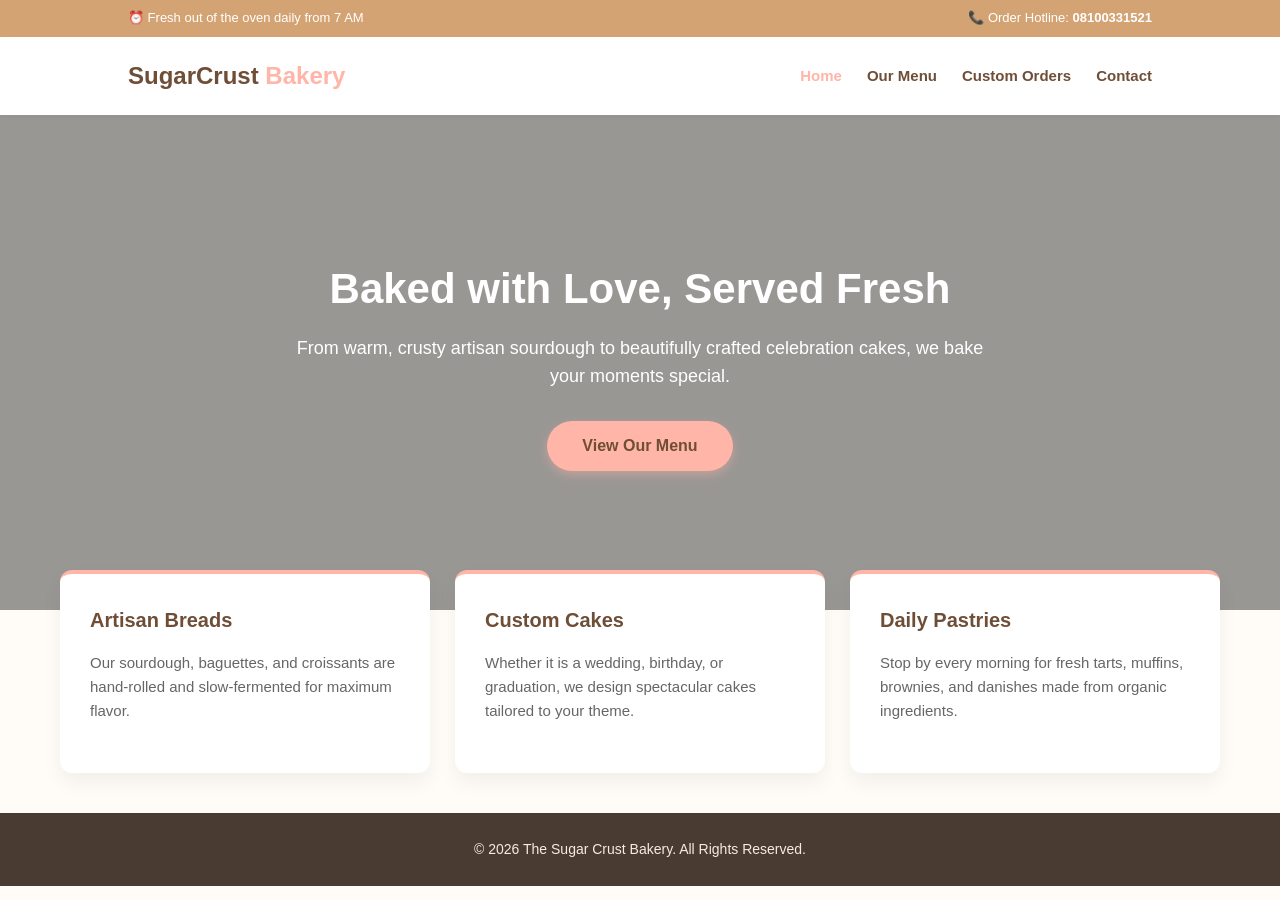
<file: index.html>
<!DOCTYPE html>
<html lang="en">
<head>
    <meta charset="UTF-8">
    <meta name="viewport" content="width=device-width, initial-scale=1.0">
    <title>The Sugar Crust Bakery</title>
    <link rel="stylesheet" href="style.css">
</head>
<body>
    <div class="top-bar">
        <span>⏰ Fresh out of the oven daily from 7 AM</span>
        <span>📞 Order Hotline: <strong>08100331521</strong></span>
    </div>
    <header>
        <div class="logo">SugarCrust <span>Bakery</span></div>
        <nav>
            <ul>
                <li><a href="index.html" class="active">Home</a></li>
                <li><a href="menu.html">Our Menu</a></li>
                <li><a href="orders.html">Custom Orders</a></li>
                <li><a href="contact.html">Contact</a></li>
            </ul>
        </nav>
    </header>
    <section class="hero">
        <div class="hero-text">
            <h1>Baked with Love, Served Fresh</h1>
            <p>From warm, crusty artisan sourdough to beautifully crafted celebration cakes, we bake your moments special.</p>
            <a href="menu.html" class="btn">View Our Menu</a>
        </div>
    </section>
    <section class="info-sections">
        <div class="card">
            <h3>Artisan Breads</h3>
            <p>Our sourdough, baguettes, and croissants are hand-rolled and slow-fermented for maximum flavor.</p>
        </div>
        <div class="card">
            <h3>Custom Cakes</h3>
            <p>Whether it is a wedding, birthday, or graduation, we design spectacular cakes tailored to your theme.</p>
        </div>
        <div class="card">
            <h3>Daily Pastries</h3>
            <p>Stop by every morning for fresh tarts, muffins, brownies, and danishes made from organic ingredients.</p>
        </div>
    </section>
    <footer><p>&copy; 2026 The Sugar Crust Bakery. All Rights Reserved.</p></footer>
</body>
</html>
</file>
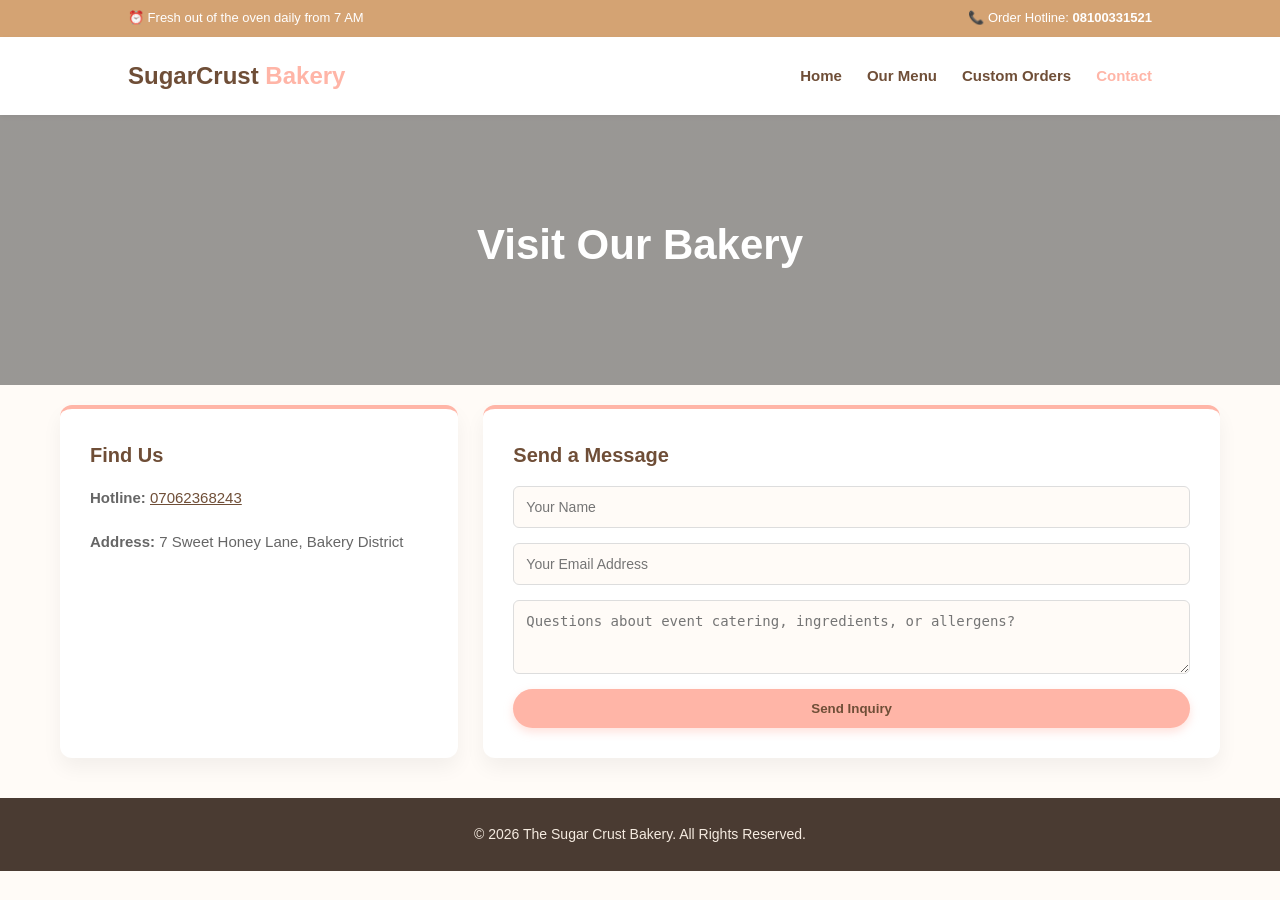
<file: contact.html>
<!DOCTYPE html>
<html lang="en">
<head>
    <meta charset="UTF-8">
    <meta name="viewport" content="width=device-width, initial-scale=1.0">
    <title>Contact Us - SugarCrust Bakery</title>
    <link rel="stylesheet" href="style.css">
</head>
<body>
    <div class="top-bar">
        <span>⏰ Fresh out of the oven daily from 7 AM</span>
        <span>📞 Order Hotline: <strong>08100331521</strong></span>
    </div>
    <header>
        <div class="logo">SugarCrust <span>Bakery</span></div>
        <nav>
            <ul>
                <li><a href="index.html">Home</a></li>
                <li><a href="menu.html">Our Menu</a></li>
                <li><a href="orders.html">Custom Orders</a></li>
                <li><a href="contact.html" class="active">Contact</a></li>
            </ul>
        </nav>
    </header>
    <section class="hero" style="height: 30vh;"><div class="hero-text"><h1>Visit Our Bakery</h1></div></section>
    <section class="info-sections" style="margin-top: 20px;">
        <div class="card">
            <h3>Find Us</h3>
            <p><strong>Hotline:</strong> <a href="tel:07062368243" style="color:#6f4e37;">07062368243</a></p>
            <p><strong>Address:</strong> 7 Sweet Honey Lane, Bakery District</p>
        </div>
        <div class="card" style="flex: 2;">
            <h3>Send a Message</h3>
            <form action="#" method="POST">
                <input type="text" placeholder="Your Name" required>
                <input type="email" placeholder="Your Email Address" required>
                <textarea rows="3" placeholder="Questions about event catering, ingredients, or allergens?" required></textarea>
                <button type="submit" class="btn" style="border:none; cursor:pointer;">Send Inquiry</button>
            </form>
        </div>
    </section>
    <footer><p>&copy; 2026 The Sugar Crust Bakery. All Rights Reserved.</p></footer>
</body>
</html>
</file>
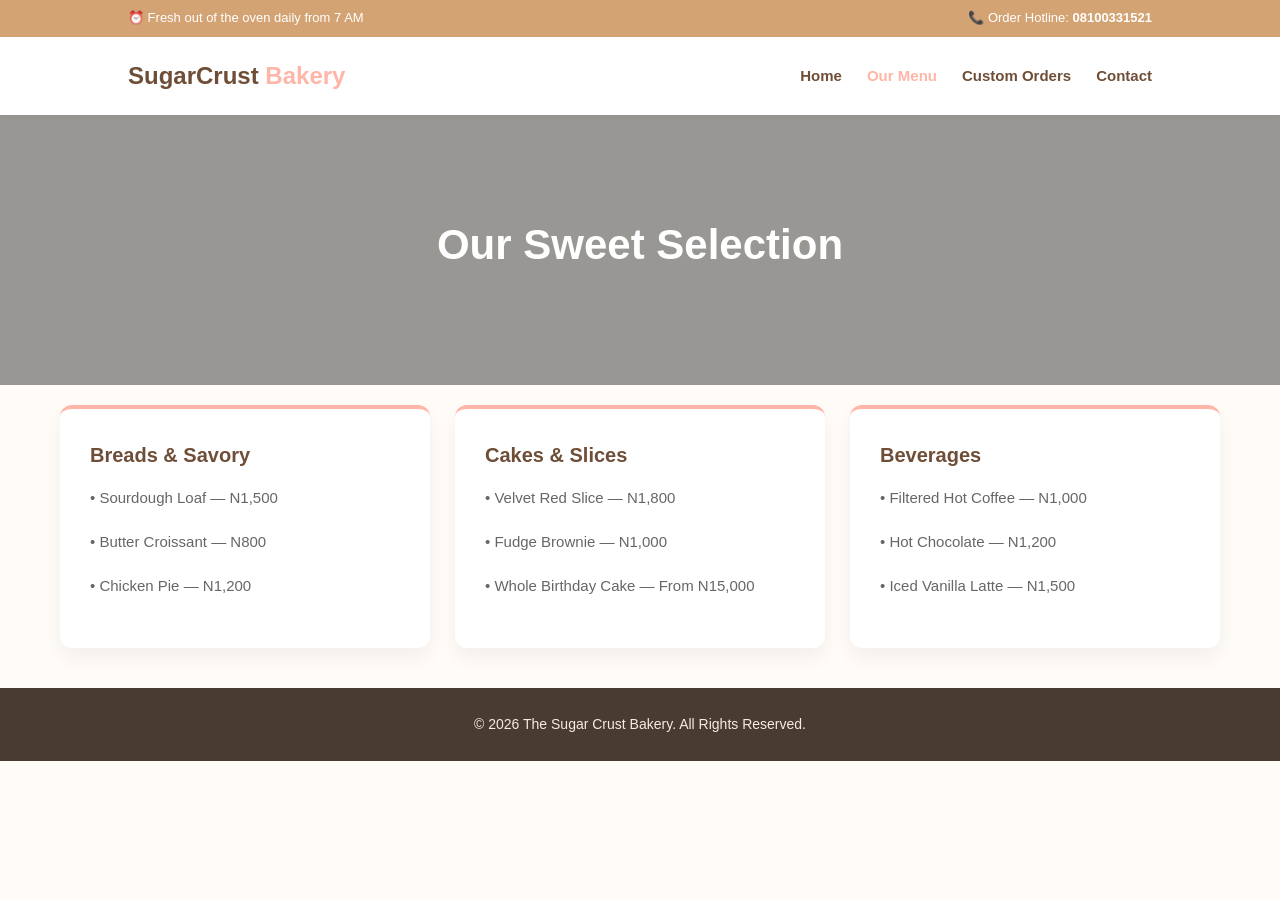
<file: menu.html>
<!DOCTYPE html>
<html lang="en">
<head>
    <meta charset="UTF-8">
    <meta name="viewport" content="width=device-width, initial-scale=1.0">
    <title>Our Menu - SugarCrust Bakery</title>
    <link rel="stylesheet" href="style.css">
</head>
<body>
    <div class="top-bar">
        <span>⏰ Fresh out of the oven daily from 7 AM</span>
        <span>📞 Order Hotline: <strong>08100331521</strong></span>
    </div>
    <header>
        <div class="logo">SugarCrust <span>Bakery</span></div>
        <nav>
            <ul>
                <li><a href="index.html">Home</a></li>
                <li><a href="menu.html" class="active">Our Menu</a></li>
                <li><a href="orders.html">Custom Orders</a></li>
                <li><a href="contact.html">Contact</a></li>
            </ul>
        </nav>
    </header>
    <section class="hero" style="height: 30vh; background-image: linear-gradient(rgba(0,0,0,0.4), rgba(0,0,0,0.4)), url('https://unsplash.com');">
        <div class="hero-text"><h1>Our Sweet Selection</h1></div>
    </section>
    <section class="info-sections" style="margin-top: 20px;">
        <div class="card">
            <h3>Breads & Savory</h3>
            <p>• Sourdough Loaf — N1,500</p>
            <p>• Butter Croissant — N800</p>
            <p>• Chicken Pie — N1,200</p>
        </div>
        <div class="card">
            <h3>Cakes & Slices</h3>
            <p>• Velvet Red Slice — N1,800</p>
            <p>• Fudge Brownie — N1,000</p>
            <p>• Whole Birthday Cake — From N15,000</p>
        </div>
        <div class="card">
            <h3>Beverages</h3>
            <p>• Filtered Hot Coffee — N1,000</p>
            <p>• Hot Chocolate — N1,200</p>
            <p>• Iced Vanilla Latte — N1,500</p>
        </div>
    </section>
    <footer><p>&copy; 2026 The Sugar Crust Bakery. All Rights Reserved.</p></footer>
</body>
</html>
</file>
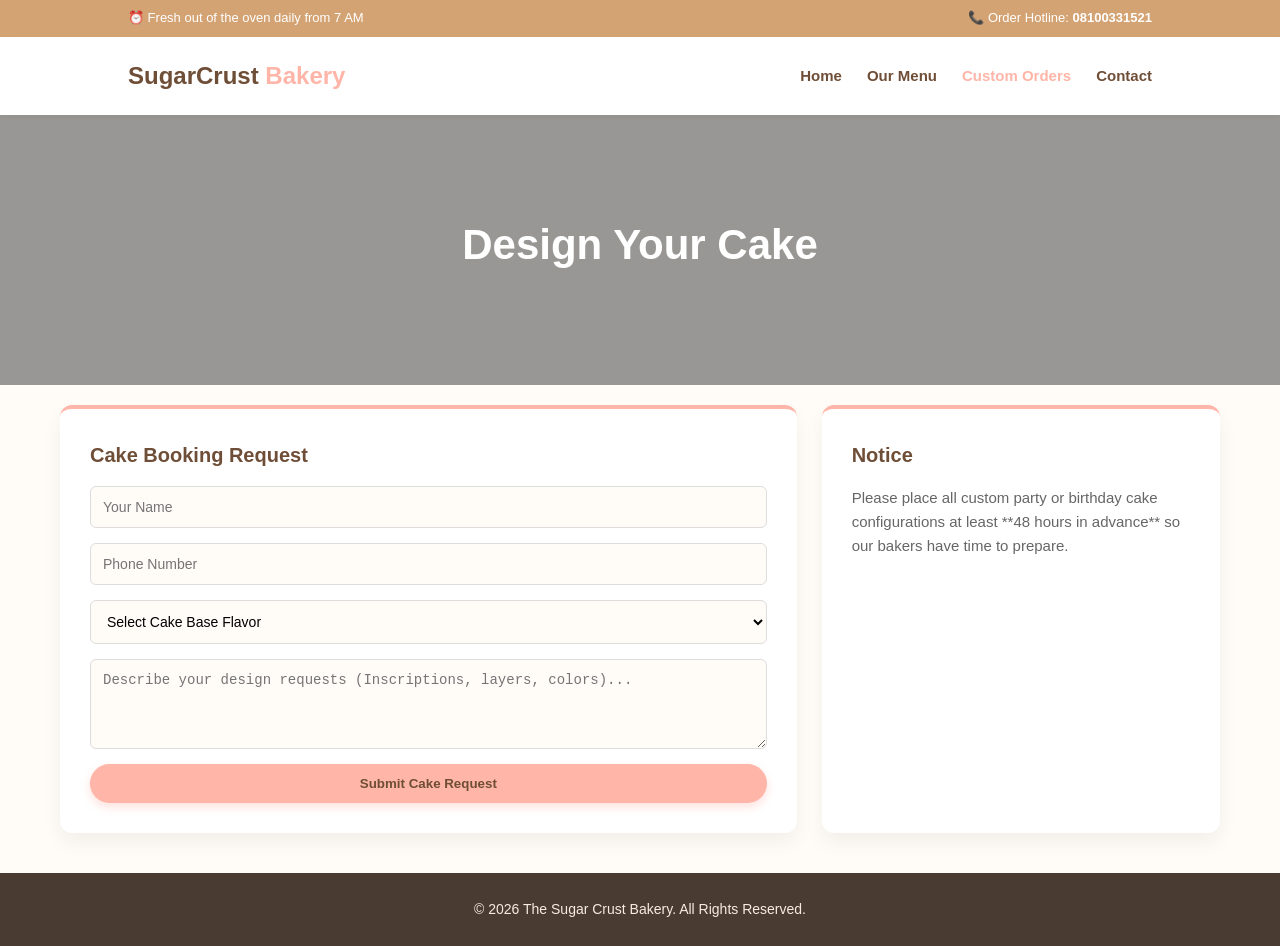
<file: orders.html>
<!DOCTYPE html>
<html lang="en">
<head>
    <meta charset="UTF-8">
    <meta name="viewport" content="width=device-width, initial-scale=1.0">
    <title>Custom Orders - SugarCrust Bakery</title>
    <link rel="stylesheet" href="style.css">
</head>
<body>
    <div class="top-bar">
        <span>⏰ Fresh out of the oven daily from 7 AM</span>
        <span>📞 Order Hotline: <strong>08100331521</strong></span>
    </div>
    <header>
        <div class="logo">SugarCrust <span>Bakery</span></div>
        <nav>
            <ul>
                <li><a href="index.html">Home</a></li>
                <li><a href="menu.html">Our Menu</a></li>
                <li><a href="orders.html" class="active">Custom Orders</a></li>
                <li><a href="contact.html">Contact</a></li>
            </ul>
        </nav>
    </header>
    <section class="hero" style="height: 30vh; background-image: linear-gradient(rgba(0,0,0,0.4), rgba(0,0,0,0.4)), url('https://unsplash.com');">
        <div class="hero-text"><h1>Design Your Cake</h1></div>
    </section>
    <section class="info-sections" style="margin-top: 20px;">
        <div class="card" style="flex: 2;">
            <h3>Cake Booking Request</h3>
            <form action="#" method="POST">
                <input type="text" placeholder="Your Name" required>
                <input type="tel" placeholder="Phone Number" required>
                <select required>
                    <option value="">Select Cake Base Flavor</option>
                    <option value="vanilla">Classic Vanilla Bean</option>
                    <option value="chocolate">Deep Rich Chocolate</option>
                    <option value="velvet">Red Velvet Cream Cheese</option>
                </select>
                <textarea rows="4" placeholder="Describe your design requests (Inscriptions, layers, colors)..." required></textarea>
                <button type="submit" class="btn" style="border:none; cursor:pointer;">Submit Cake Request</button>
            </form>
        </div>
        <div class="card">
            <h3>Notice</h3>
            <p>Please place all custom party or birthday cake configurations at least **48 hours in advance** so our bakers have time to prepare.</p>
        </div>
    </section>
    <footer><p>&copy; 2026 The Sugar Crust Bakery. All Rights Reserved.</p></footer>
</body>
</html>
</file>
<file: style.css>
/* Universal Resets */
* {
    margin: 0;
    padding: 0;
    box-sizing: border-box;
}

body {
    font-family: 'Segoe UI', Tahoma, Geneva, Verdana, sans-serif;
    line-height: 1.6;
    color: #4a3b32;
    background-color: #fffbf7;
}

/* Announcement Top Bar */
.top-bar {
    background-color: #d4a373;
    color: #fff;
    display: flex;
    justify-content: space-between;
    padding: 8px 10%;
    font-size: 13px;
}

/* Header & Navigation Styling */
header {
    background-color: #ffffff;
    display: flex;
    justify-content: space-between;
    align-items: center;
    padding: 20px 10%;
    box-shadow: 0 2px 5px rgba(0,0,0,0.05);
}

.logo {
    font-size: 24px;
    font-weight: bold;
    color: #6f4e37;
}

.logo span {
    color: #ffb5a7;
}

nav ul {
    list-style: none;
    display: flex;
}

nav ul li {
    margin-left: 25px;
}

nav ul li a {
    color: #6f4e37;
    text-decoration: none;
    font-size: 15px;
    font-weight: 600;
    transition: color 0.3s;
}

nav ul li a:hover, nav ul li a.active {
    color: #ffb5a7;
}

/* Hero Section Styling */
.hero {
    background: linear-gradient(rgba(0, 0, 0, 0.4), rgba(0, 0, 0, 0.4)), 
                url('https://unsplash.com') no-repeat center center/cover;
    height: 55vh;
    display: flex;
    justify-content: center;
    align-items: center;
    text-align: center;
    color: #fff;
    padding: 0 20px;
}

.hero-text h1 {
    font-size: 42px;
    margin-bottom: 12px;
}

.hero-text p {
    font-size: 18px;
    max-width: 700px;
    margin: 0 auto 30px auto;
}

.btn {
    background-color: #ffb5a7;
    color: #6f4e37;
    padding: 12px 35px;
    text-decoration: none;
    font-weight: bold;
    border-radius: 25px;
    box-shadow: 0 4px 10px rgba(255, 181, 167, 0.4);
    transition: background 0.3s;
    display: inline-block;
}

.btn:hover {
    background-color: #d4a373;
    color: #fff;
}

/* Grid Layout Sections */
.info-sections {
    display: flex;
    justify-content: space-between;
    gap: 25px;
    max-width: 1200px;
    margin: -40px auto 40px auto;
    padding: 0 20px;
    position: relative;
    z-index: 10;
}

.card {
    background-color: #ffffff;
    flex: 1;
    padding: 30px;
    border-radius: 12px;
    box-shadow: 0 10px 20px rgba(0,0,0,0.05);
    border-top: 4px solid #ffb5a7;
}

.card h3 {
    color: #6f4e37;
    margin-bottom: 15px;
    font-size: 20px;
}

.card p {
    margin-bottom: 20px;
    font-size: 15px;
    color: #666;
}

/* Custom Order Forms */
form {
    display: flex;
    flex-direction: column;
    gap: 15px;
}

input, textarea, select {
    width: 100%;
    padding: 12px;
    border: 1px solid #ddd;
    border-radius: 6px;
    font-size: 14px;
    background-color: #fffbf7;
}

/* Footer Section */
footer {
    background-color: #4a3b32;
    color: #f5ebe0;
    text-align: center;
    padding: 25px;
    font-size: 14px;
}

/* Mobile Responsiveness */
@media (max-width: 768px) {
    .top-bar {
        flex-direction: column;
        text-align: center;
        gap: 5px;
    }
    header, .info-sections {
        flex-direction: column;
        text-align: center;
    }
    nav ul {
        margin-top: 15px;
    }
    nav ul li {
        margin: 0 10px;
    }
    .info-sections {
        margin-top: 20px;
    }
    .card {
        margin-bottom: 15px;
    }
    .hero-text h1 {
        font-size: 30px;
    }
}
</file>
